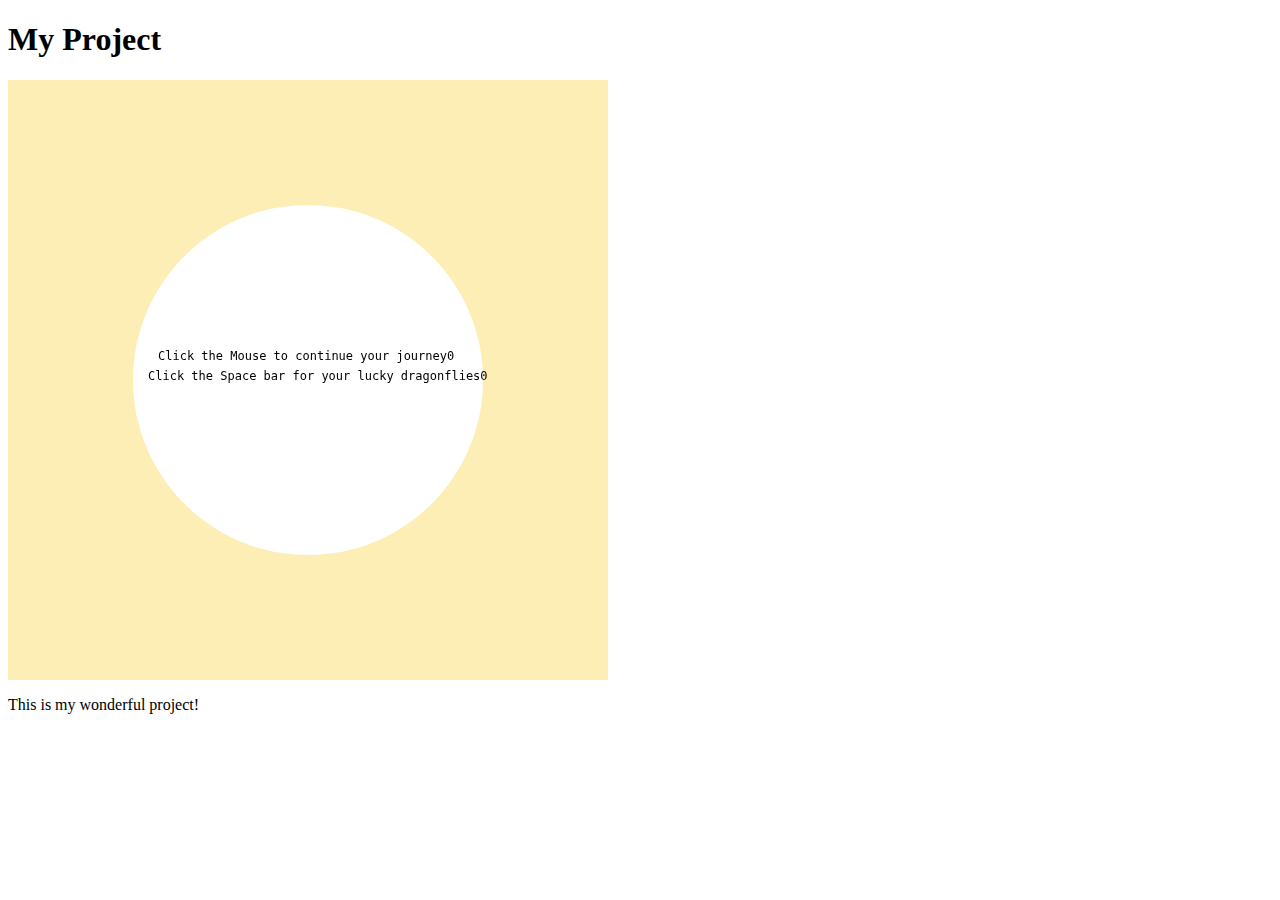
<file: My dragonfly/index.html>
<!DOCTYPE html>
<html lang="en">

<head>
  <meta charset="utf-8" />
  <meta name="viewport" content="width=device-width, initial-scale=1.0">

  <title>CCLab Project</title>

  <link rel="stylesheet" type="text/css" href="style.css">

  <script src="libraries/p5.min.js"></script>
  <!-- Uncomment the line below if you use audio. -->
  <!-- <script src="libraries/p5.sound.min.js"></script> -->
</head>

<body>

  <h1>My Project</h1>

  <!-- the following div will contain the p5 canvas. -->
  <div id="canvasContainer"></div>

  <p>This is my wonderful project!</p>


  <!-- the script tag below should always be at the bottom, right before the closing body tag -->
  <script src="sketch.js"></script>
</body>

</html>
</file>
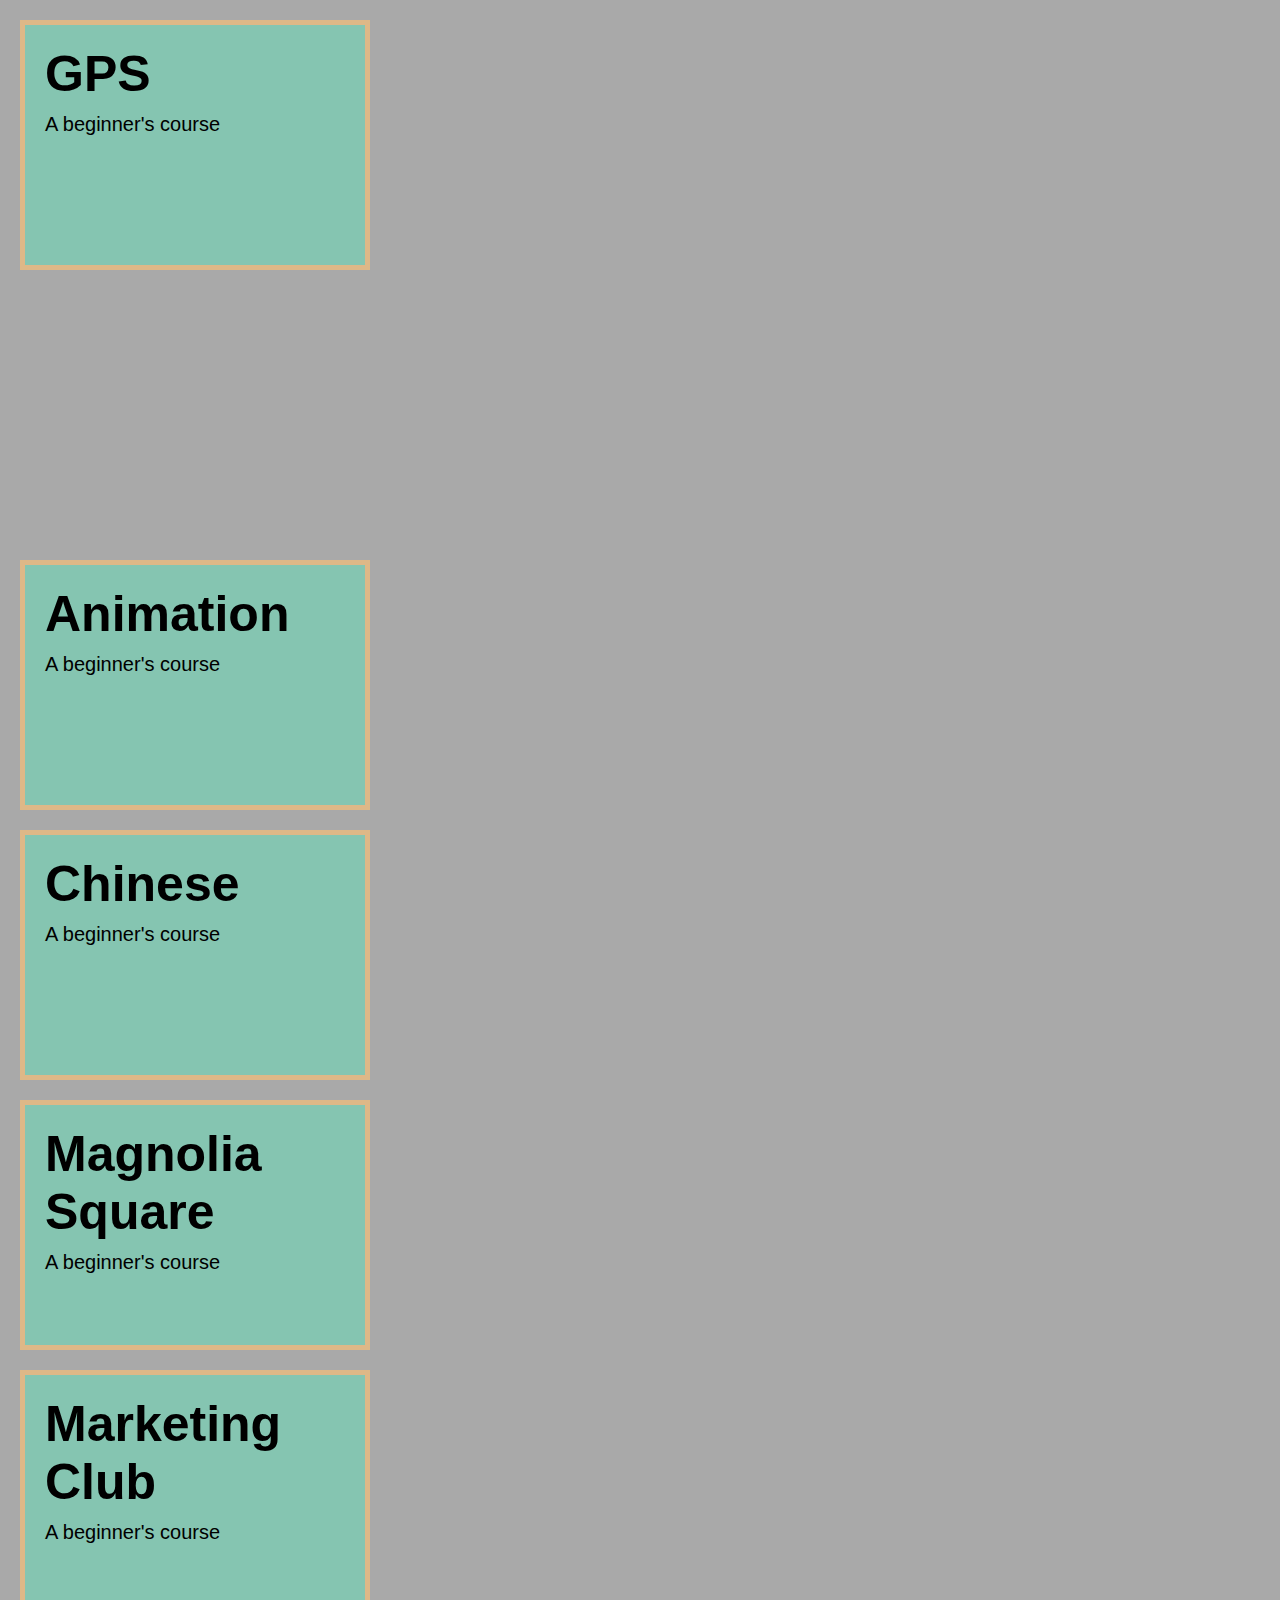
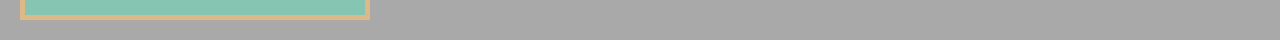
<file: w10-3-box-model/index.html>
<!DOCTYPE html>
<html lang="en">

<head>
    <meta charset="UTF-8">
    <meta http-equiv="X-UA-Compatible" content="IE=edge">
    <meta name="viewport" content="width=device-width, initial-scale=1.0">
    <title>CCLab Project</title>
    <link rel="stylesheet" href="css/style.css">

</head>

<body>
    <div class="box">
        <h3 class="text-title">GPS</h3>
        <span class="text-dsc">A beginner's course</span>
    </div>
    <div class="box" id="special-box">
        <h3 class="text-title">CCLAB</h3>
        <span class="text-dsc">A beginner's course</span>
    </div>
    <div class="box">
        <h3 class="text-title">Animation</h3>
        <span class="text-dsc">A beginner's course</span>
    </div>
    <div class="box">
        <h3 class="text-title">Chinese</h3>
        <span class="text-dsc">A beginner's course</span>
    </div>
    <div class="box">
        <h3 class="text-title">Magnolia Square</h3>
        <span class="text-dsc">A beginner's course</span>
    </div>
    <div class="box">
        <h3 class="text-title">Marketing Club</h3>
        <span class="text-dsc">A beginner's course</span>
    </div>
</body>

</html>
</file>
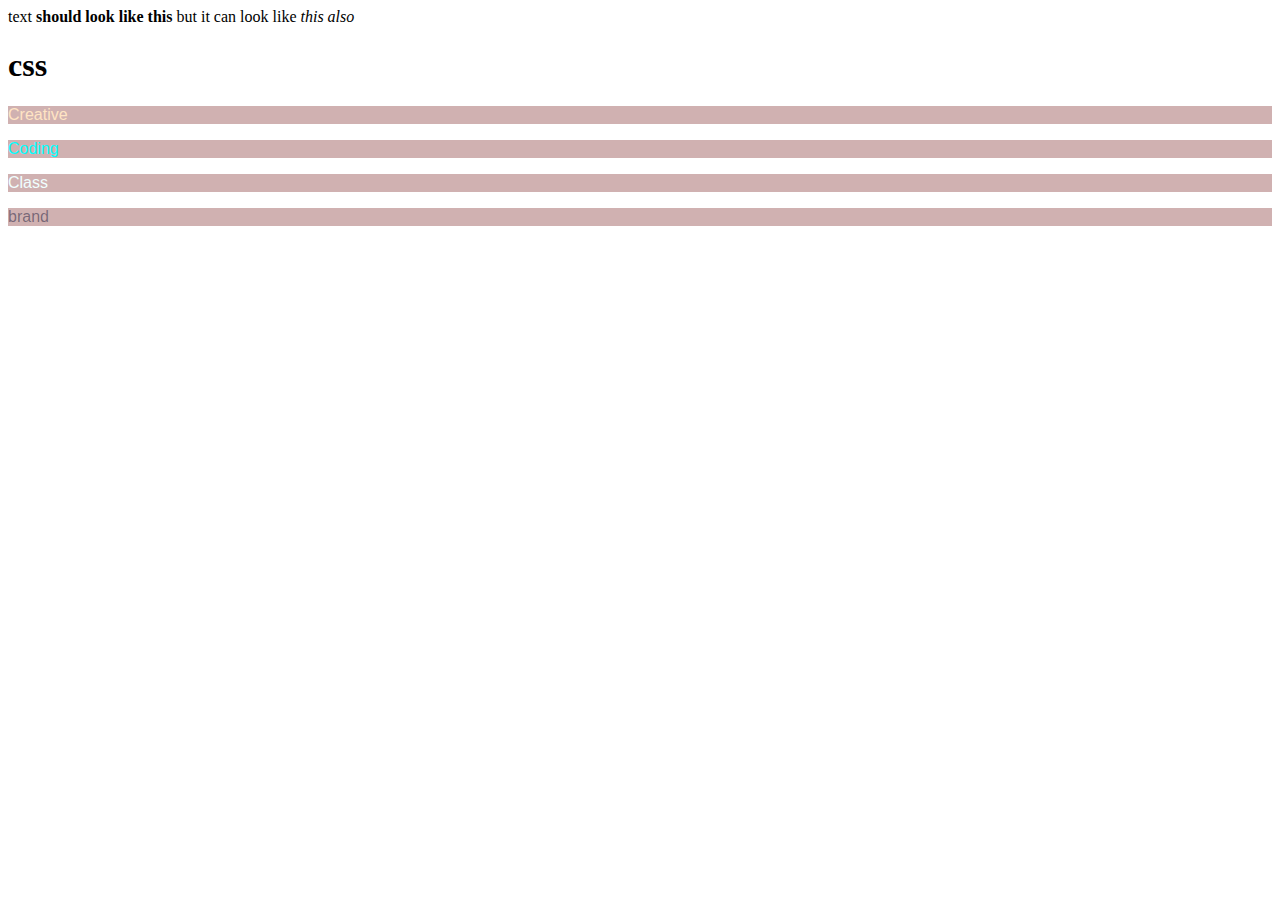
<file: w10-css/index.html>
<!DOCTYPE html>
<html lang="en">

<head>
    <meta charset="UTF-8">
    <meta http-equiv="X-UA-Compatible" content="IE=edge">
    <meta name="viewport" content="width=device-width, initial-scale=1.0">

    <title>Document</title>
    <link rel="stylesheet" href="style.css">
</head>
<style>


</style>

<body>
    text <b>should look like this</b>
    but it can look like <i>this also</i>
    <h1>css</h1>
    <p class="deco1"><a href="http://"></a>Creative</p>
    <p class="deco2">Coding</p>
    <p class="deco3">Class</p>
    <p>brand</p>

</body>

</html>
</file>
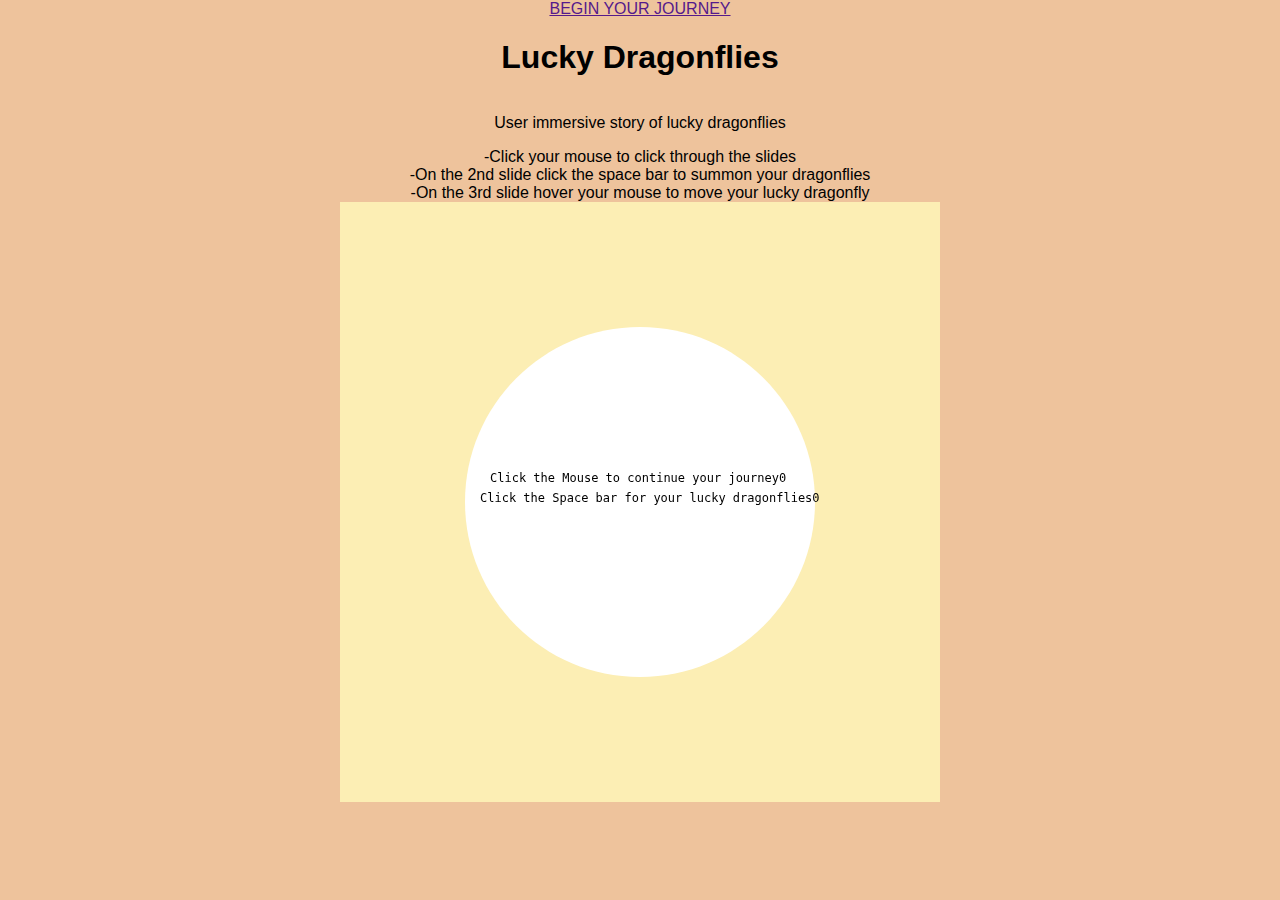
<file: Project B/code.html>
<!DOCTYPE html>
<html lang="en">

<head>
    <meta charset="utf-8" />
    <meta name="viewport" content="width=device-width, initial-scale=1.0">

    <title>CCLab Project</title>

    <link rel="stylesheet" type="text/css" href="code.css">

    <script src="libraries/p5.min.js"></script>
    <!-- Uncomment the line below if you use audio. -->
    <!-- <script src="libraries/p5.sound.min.js"></script> -->
</head>
<div class="content">
    <a href="" class="btn">BEGIN YOUR JOURNEY</a>
    <h1>Lucky Dragonflies</h1>

</div>

<div class="flex-container">
    <div class="box">
        <p>User immersive story of lucky dragonflies</p>
        <p2>-Click your mouse to click through the slides<br>-On the 2nd slide click the space bar to summon your
            dragonflies<br>-On the 3rd slide hover your mouse to move your lucky dragonfly</p2>
    </div>
</div>

<div id="canvasContainer"></div>

<script src="sketch.js"></script>


</html>
</file>
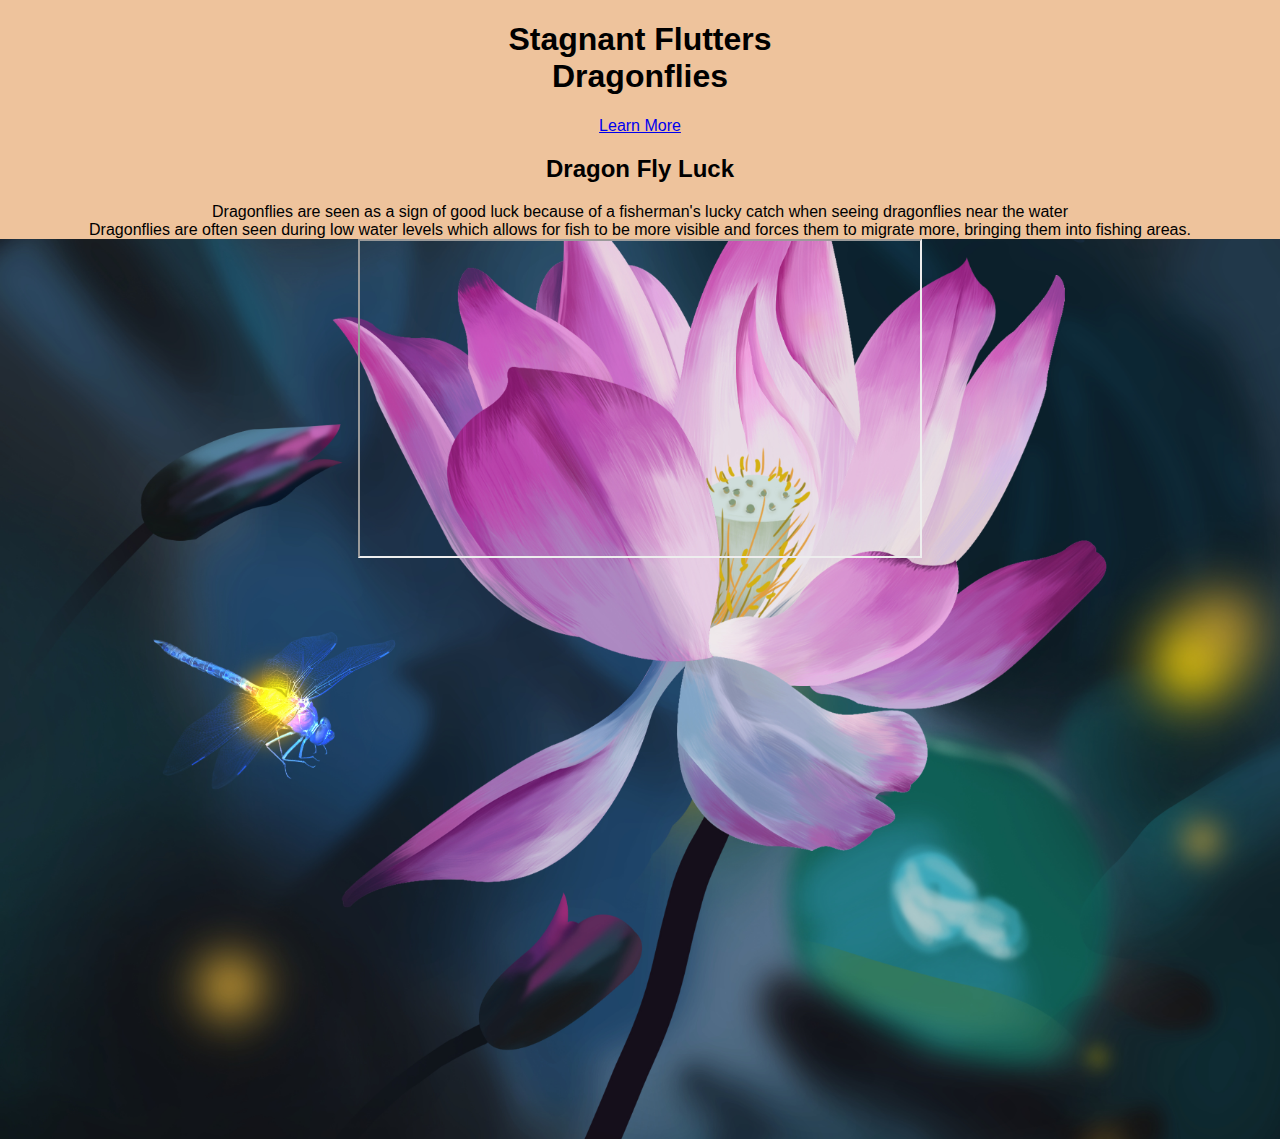
<file: Project B/info.html>
<!DOCTYPE html>
<html lang="en">

<head>
    <meta charset="utf-8" />
    <meta name="viewport" content="width=device-width, initial-scale=1.0">

    <title>CCLab Project</title>

    <link rel="stylesheet" type="text/css" href="code.css">

    <script src="libraries/p5.min.js"></script>
    <!-- Uncomment the line below if you use audio. -->
    <!-- <script src="libraries/p5.sound.min.js"></script> -->
</head>

<div class="content">
    <h1>Stagnant Flutters <br>Dragonflies</h1>
    <a href="https://www.icysedgwick.com/dragonfly-folklore/#:~:text=Fishermen%20used%20them%20as%20an,a%20messenger%20between%20the%20worlds."
        class="btn">Learn More</a>
</div>

<div class="text">
    <h2>Dragon Fly Luck</h2>
    <p2>Dragonflies are seen as a sign of good luck because of a fisherman's lucky catch when seeing dragonflies near
        the water<br> Dragonflies are often seen during low water levels which allows for fish to be more visible and
        forces them to migrate more, bringing them into fishing areas. </p2>
</div>

<div class="container">
    <iframe width="560" height="315" src="https://www.youtube.com/embed/edW30jsCy6M" title="YouTube video player"
        frameborder="50"
        allow="accelerometer; autoplay; clipboard-write; encrypted-media; gyroscope; picture-in-picture"
        allowfullscreen></iframe>
</div>
</file>
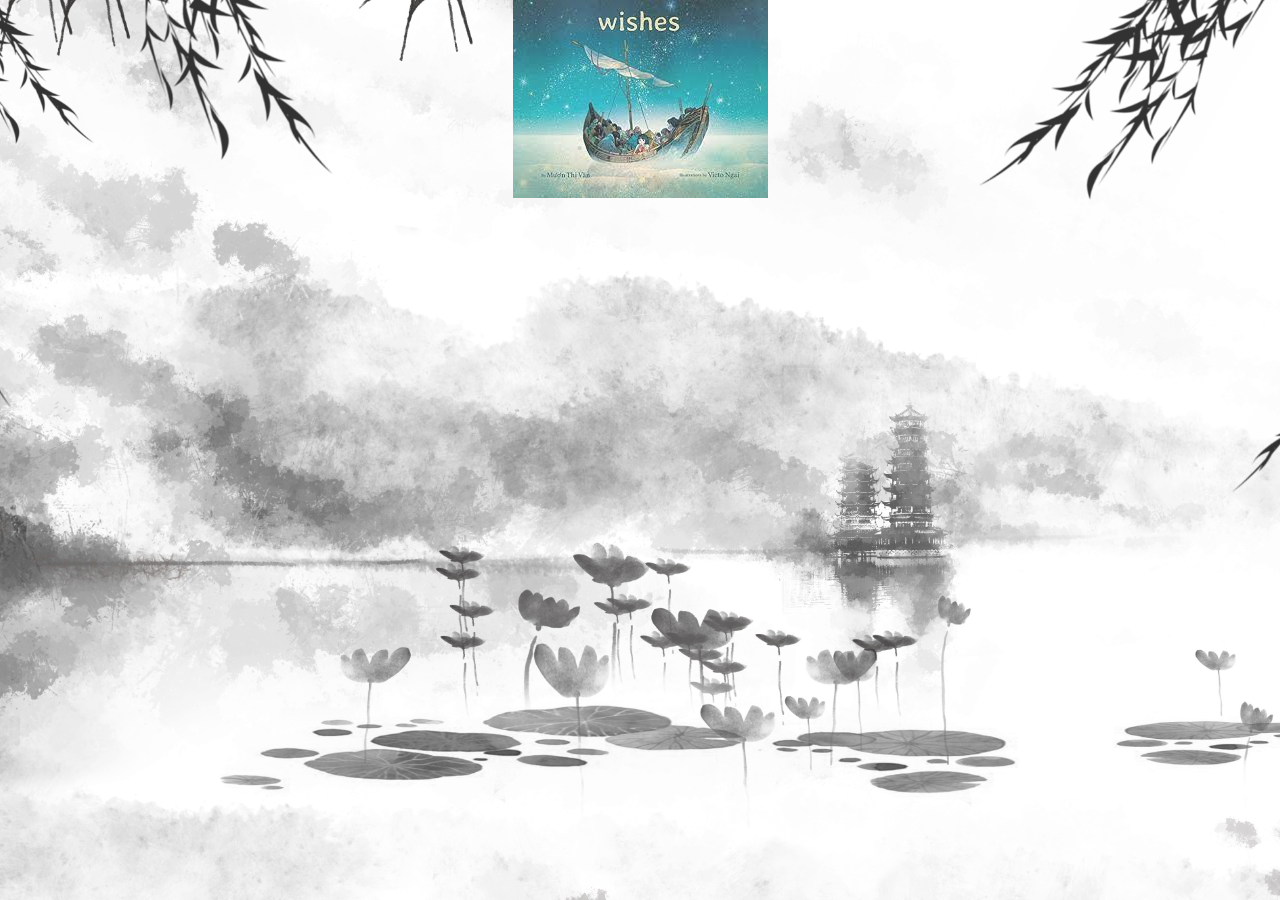
<file: Project B/wish.html>
<!DOCTYPE html>
<html lang="en">

<head>
    <meta charset="utf-8" />
    <meta name="viewport" content="width=device-width, initial-scale=1.0">

    <title>CCLab Project</title>

    <link rel="stylesheet" type="text/css" href="wish.css">

</head>

<div class="content">
    <a href="https://editor.p5js.org/Reace-guy/sketches/InAjKizBU"><img src="wishesboat.jfif" </a>
</div>
</file>
<file: My dragonfly/style.css>
html,
body {
  margin: 200;
  padding: 0;
}

canvas {
  display: flex;
}
</file>
<file: w10-3-box-model/css/style.css>
body {
    background-color: darkgray;
    font-family: 'Franklin Gothic Medium', 'Arial Narrow', Arial, sans-serif;
}

body,
h3,
p {
    margin: 0;
}

.box {
    background-color: rgba(104, 221, 184, 0.551);
    width: 300px;
    height: 200px;
    margin: 20px;
    padding: 20px;
    border: 5px solid burlywood;
}

#special-box {
    background-color: aquamarine;
    /*display: none;*/
    visibility: hidden;
    /*
    position: absolute;
    left: 250px;
    top: 50px;
*/
}

.text-title {
    font-size: 50px;
    margin-bottom: 10px;
}

.text-dsc {
    font-size: 20px;
}
</file>
<file: w10-css/style.css>
p {
    background-color: rgb(208, 177, 177);
    color: hsla(240, 43%, 16%, 0.486);
    font-family: 'Segoe UI', Tahoma, Geneva, Verdana, sans-serif;
}



.deco1 {
    color: bisque;
}

.deco2 {
    color: aqua;
}

.deco3 {
    color: azure;
}
</file>
<file: Project B/code.css>
html,
body {
    margin: 0;
    padding: 0;
    text-align: center;
    font-family: 'Segoe UI', Tahoma, Geneva, Verdana, sans-serif;
    background-color: rgb(238, 195, 156);
}

.container {
    height: 100vh;
    width: 100%;
    background-image: url(dragonfly.png);
    background-position: center;
    background-size: cover;
    padding-left: 5%;
    padding-right: 5%;
    box-sizing: border-box;
    position: relative;
}

.box {
    align-content: center;
}
</file>
<file: Project B/wish.css>
html,
.container {
    height: 100vh;
    width: 100%;
    background-image: url(background.png);
    background-position: center;
    background-size: cover;
    padding-left: 5%;
    padding-right: 5%;
    box-sizing: border-box;
    position: relative;
    opacity: 80%;
}

body {
    margin: 0;
    padding: 0;
    text-align: center;
    text-decoration: none;
    font-family: 'Segoe UI', Tahoma, Geneva, Verdana, sans-serif;
    margin-bottom: 50px;
    font-weight: bolder;
}

.canvas {
    margin-bottom: 50px;
}
</file>
